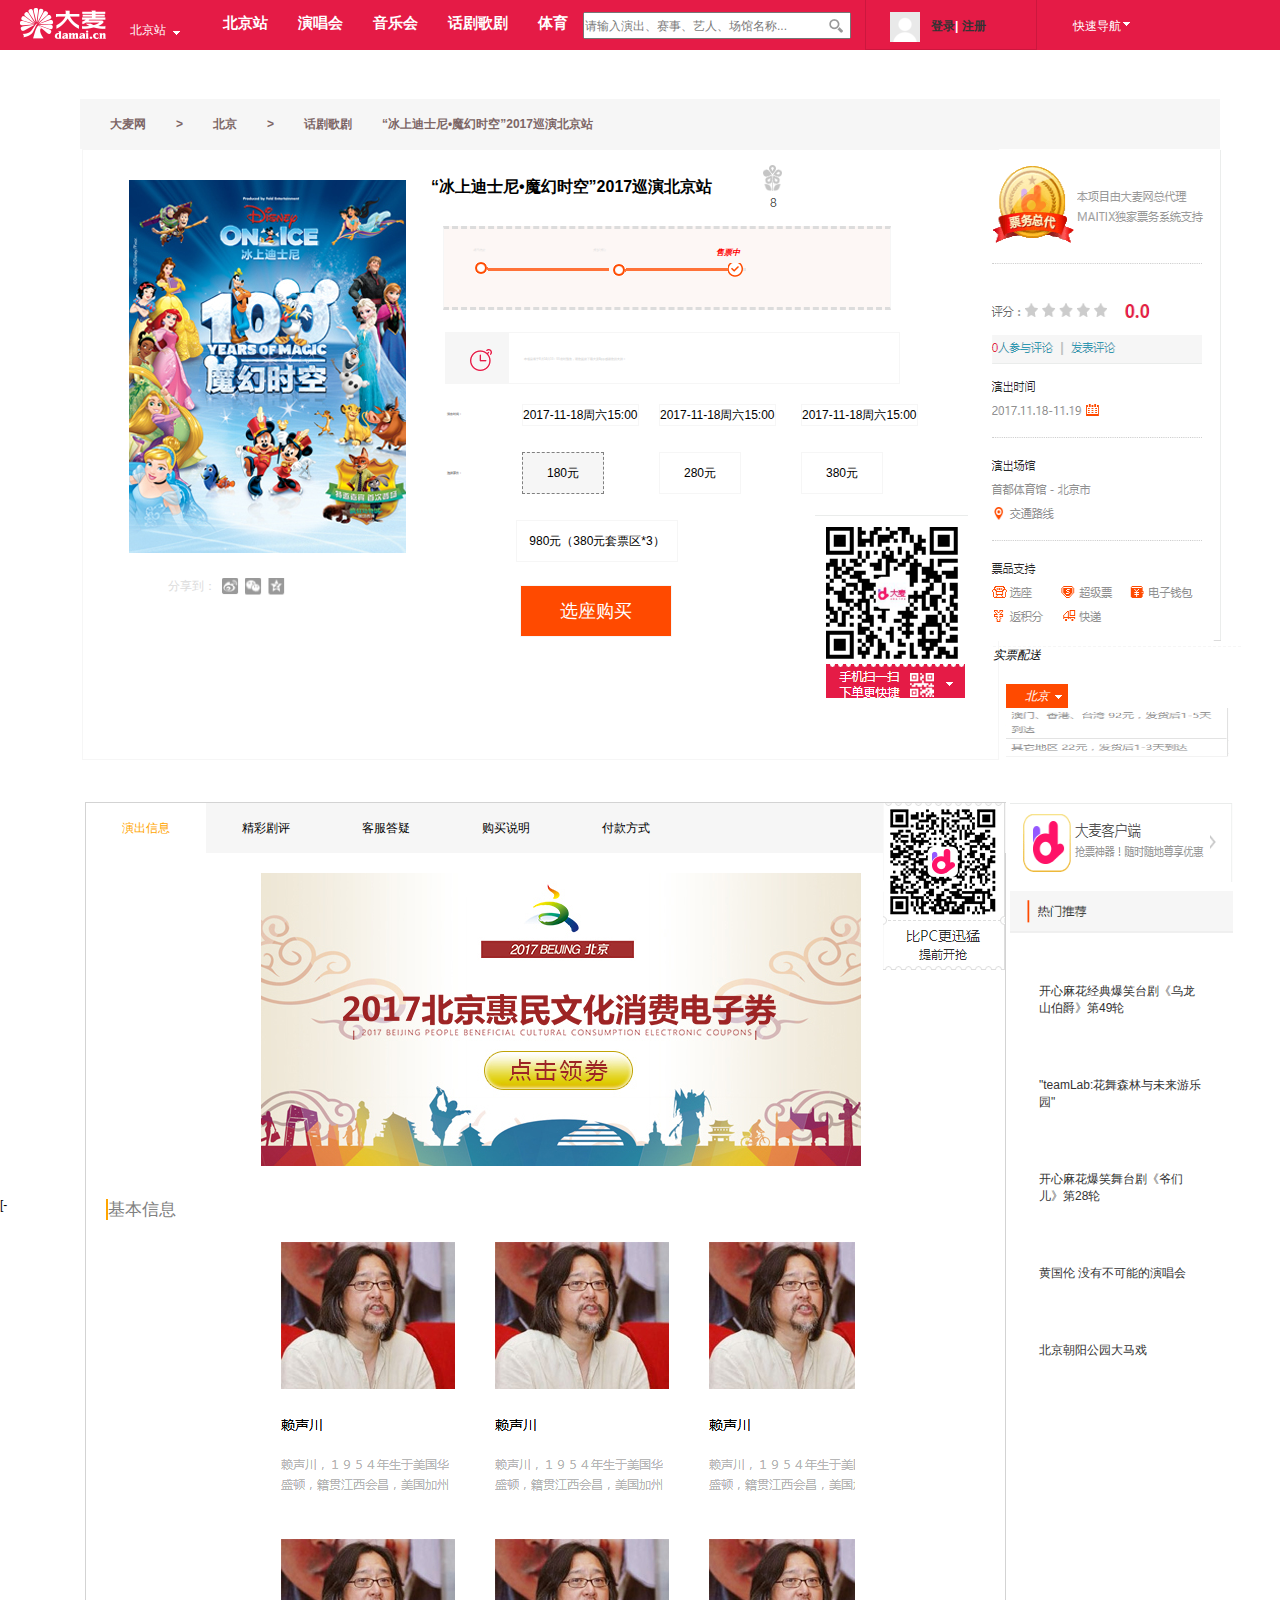
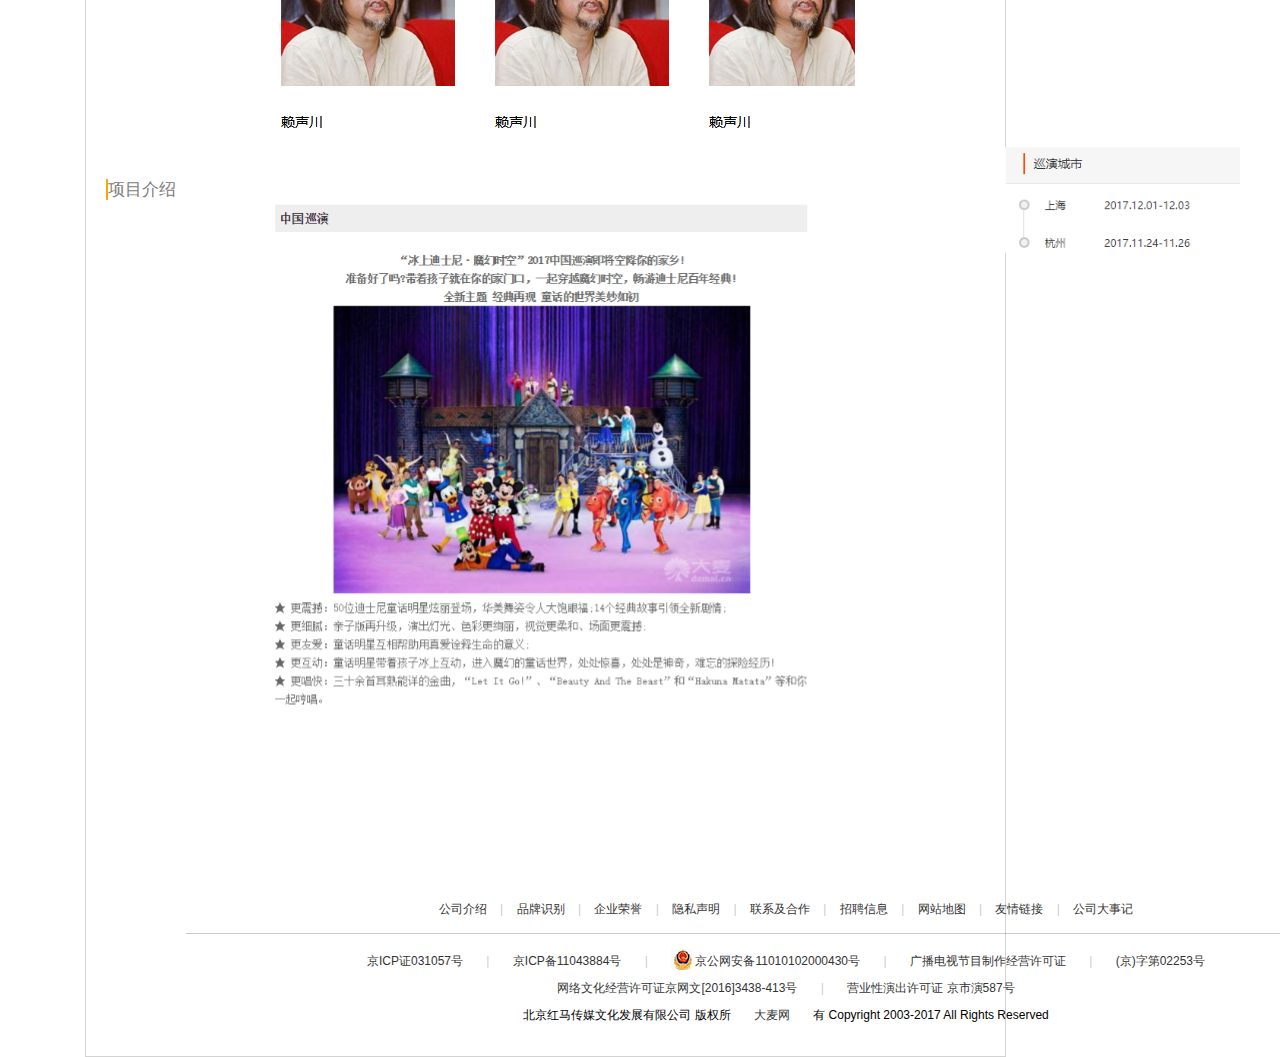
<file: html/detail.html>
<!doctype html>
<html lang="en">
<head>
    <meta charset="UTF-8">
    <title>Document</title>
    <link rel="stylesheet" href="../css/reset.min.css"/>
    <link rel="stylesheet" href="../css/detail.css"/>
    <script src="../js/jquery.js"></script>
    <style>
        *{
            list-style: none
        }
    </style>
</head>
<body>
    <div class="nav">
        <h1>
            <a href="" title="大麦网"><img src="../img/m-logo.png"/></a>
        </h1>
       <!-- <a class="tt" href="javascript:;"><span class="txt">北京站</span><span class="arrow arrow-down"></span></a>-->
        <div class="ct">
        <div class="beijin">
            <a href="javascript:;" id="beijin">北京站</a>
            <p  class="hh"><img src="../img/302.png" alt=""/></p>
            <span class="arrow arrow-down"></span>

        </div>
        <ul class="nav_1">
            <li><a href="">北京站</a></li>
            <li><a href="">演唱会</a></li>
            <li><a href="">音乐会</a></li>
            <li><a href="">话剧歌剧</a></li>
            <li><a href="">体育</a></li>
            <input type="text" placeholder="请输入演出、赛事、艺人、场馆名称..."/>
            <a class="btn" href="javascript:;" id="btnSearch"></a>
            <div class="itm">
                <a href=""><img src="../img/user.png" alt=""/><b><a href="../html/register.html">登录</a>| <a href="../html/login.html">注册</a></b></a>
            </div>
            <div class="em" id="emAll">
                <a href="" id="#em">快速导航</a>
                <p  id="oo"><img src="../img/301.png" alt=""/></p>
                <span class="arrow arrow-down"></span>
            </div>
        </ul>
    </div>
    <!--conter-->
    <div class="m-box">
        <div class="m-box-top">
            <ul>
                <li><a href="">大麦网</a></li>
                <li>></li>
                <li><a href="">北京</a></li>
                <li>></li>
                <li><a href="">话剧歌剧</a></li>
                <li>“冰上迪士尼•魔幻时空”2017巡演北京站</li>
            </ul>
        </div>
    </div>
        <div class="pic">
            <div class="pic-left">
                <ul>
                    <li>分享到：</li>
                    <li><a href=""><img src="../img/QQ截图20170919113445.png" alt=""/></a></li>
                    <li><a href=""><img src="../img/QQ截图20170919113549.png" alt=""/></a></li>
                    <li><a href=""><img src="../img/QQ截图20170919113600.png" alt=""/></a></li>
                </ul>
            </div>
        </div>
            <div class="pic-conter">
                <b>“冰上迪士尼•魔幻时空”2017巡演北京站</b>
                 <i><a href=""></a></i>
                 <s>
                     <i>
                         <li class="one">项目待定</li>
                         <li><img src="../img/QQ截图20170919193203.png" alt=""/></li>
                         <li class="two">预售/预订</li>
                         <li class="three"><img src="../img/QQ截图20170919193203.png" alt=""/></li>
                         <li class="four">售票中</li>
                         <li class="five"><img src="../img/QQ截图20170919195152.png" alt=""/></li>
                        <!-- <li class="seven">演出开始</li>
                         <li class="six"><img src="../img/QQ截图20170919200202.png" alt=""/></li>
-->
                     </i>
                 </s>
                <div class="time">
                    <ul>
                        <li></li>
                        <li>本项目将于8月14日10：00准时预售，请您提前下载大麦App,感谢您的支持！</li>
                    </ul>
                </div>
                <div class="time_c">
                    <ul>
                        <b>演出时间：</b>
                        <li class="one"><a href="">2017-11-18周六15:00</a></li>
                        <li class="two"><a href="">2017-11-18周六15:00</a></li>
                        <li class="three"><a href="">2017-11-18周六15:00</a></li>
                    </ul>
                </div>
                <div class="price">
                    <ul>
                        <b>选择票价：</b>
                        <li class="g"><a href="">180元</a>
                        <li class="h"><a href="">280元</a></li>
                        <li class="j"><a href="">380元</a></li>
                        <li class="k"><a href="">
                            980元（380元套票区*3）</a>
                        </li>
                    </ul>
                </div>
                <div class="buy"><a href="">选座购买</a></div>
                <div class="ewm" id="ewm">
                    <a href=""></a>
                    <p><img src="../img/ewm1.png" alt=""/></p>
                </div>
            </div>[-
    <!--选项卡-->
    <div class="box demo2">

        <ul class="tab_menu">

            <li class="current">演出信息</li>

            <li>精彩剧评</li>

            <li>客服答疑</li>

            <li>购买说明</li>

            <li>付款方式</li>

        </ul>
        <div class="tab_box">

            <div>

                <ul>
                    <li class="ff"><a href=""></a></li>
                    <li class="one"><s></s>基本信息 </li>
                    <li class="two"></li>
                    <li class="abc"><s></s>项目介绍 </li>
                    <li class="bac"></li>
                </ul>

            </div>
            <div class="hide">
                <ul>
                    <li class="pp"><s></s>精彩评剧</li>
                    <li class="ss"></li>
                </ul>


            </div>
            <div class="hide">
                    <ul>
                         <li class="dd"></li>
                    </ul>

            </div>
            <div class="hide">

                <ul>
                    <li class="gg"></li>
                </ul>

            </div>


            <div class="hide">

                <ul>
                    <li class="kk"></li>
                </ul>

            </div>

    </div>
        <div class="right">
            <img src="../img/lef.png" alt=""/>
            <i class="one">实票配送</i><br>
            <i class="two">
                <a href="">北京</a>
                <span class="arrow arrow-down"></span>
                <p>
                    <img src="../img/aomen.png" alt=""/> 
                </p>
            </i><br>
            <i class="three">
                同城满100.00元免运费,不满收10.00元，发货后1-3天到达
            </i>
        </div>
        <div class="search">
            <ul>
                <li><a href=""><img src="../img/dm.png" alt=""/></a></li>
                <p><img src="../img/ewm3.png" alt=""/></p>
            </ul>
        </div> 
        <div class="hot">
            <ul>
                <li><img src="../img/rm.png" alt=""/></li>
            </ul>
        </div>
        <div class="hot1">
            <ul>
                <li><a href="">开心麻花经典爆笑台剧《乌龙山伯爵》第49轮</a></li>
                <li><a href="">"teamLab:花舞森林与未来游乐园"</a></li>
                <li><a href="">开心麻花爆笑舞台剧《爷们儿》第28轮</a></li>
                <li><a href="">黄国伦 没有不可能的演唱会</a></li>
                <li><a href="">北京朝阳公园大马戏</a></li>
            </ul>
        </div>
        <div class="shanghai">
            <p><img src="../img/shanghai.png" alt=""/></p>
        </div>
    <script type="text/javascript" src="../js/jquery.js"></script>

    <script src="../js/jquery.tabs.js"></script>

    <script src="../js/jquery.lazyload.js"></script>
        <script src="../js/detail.js"></script>

    <script type="text/javascript">

        $(function(){



            $("img[original]").lazyload({ placeholder:"images/color3.gif" });



            $('.demo1').Tabs();

            $('.demo2').Tabs({

                event:'click'

            });

            $('.demo3').Tabs({

                timeout:300

            });

            $('.demo4').Tabs({

                auto:3000

            });

            $('.demo5').Tabs({

                event:'click',

                callback:lazyloadForPart

            });

            //部分区域图片延迟加载

            function lazyloadForPart(container) {

                container.find('img').each(function () {

                    var original = $(this).attr("original");

                    if (original) {

                        $(this).attr('src', original).removeAttr('original');

                    }

                });

            }

        });

    </script>
        <div class="di">
            <div class="links"><a href="javascript:;">公司介绍</a>
                <span>|</span>
                <a href="javascript:;">品牌识别</a>
                <span>|</span>
                <a href="javascript:;">企业荣誉</a>
                <span>|</span>
                <a href="javascript:;">隐私声明</a>
                <span>|</span>
                <a href="javascript:;">联系及合作</a>
                <span>|</span>
                <a href="javascript:;">招聘信息</a>
                <span>|</span>
                <a href="javascript:;">网站地图</a>
                <span>|</span>
                <a href="javascript:;">友情链接</a>
                <span>|</span>
                <a href="javascript:;">公司大事记</a>
            </div>
            <div class="w" style="height: 1px; background: rgba(0,0,0,0.2)"></div>

            <div class="buttom">
                <a href="javascript:;">京ICP证031057号</a>
                <span>|</span>
                <a href="javascript:;">京ICP备11043884号</a>
                <span>|</span>
                <img src="../img/wu.png" alt="" style="position: relative;top: 5px;"/>
                <a href="javascript:;">京公网安备11010102000430号</a>
                <span>|</span>
                <a href="javascript:;">广播电视节目制作经营许可证</a>
                <span>|</span>
                <a href="javascript:;">(京)字第02253号</a>
            </div>

            <div class="buttom">
                <a href="javascript:;">网络文化经营许可证京网文[2016]3438-413号</a>
                <span>|</span>
                <a href="javascript:;">营业性演出许可证 京市演587号</a>
            </div>
            <div class="buttom">
                北京红马传媒文化发展有限公司 版权所
                <span><a href="javascript:;">大麦网</a></span>
                有  Copyright 2003-2017 All Rights Reserved
            </div>
        </div>
</body>
</html>
</file>
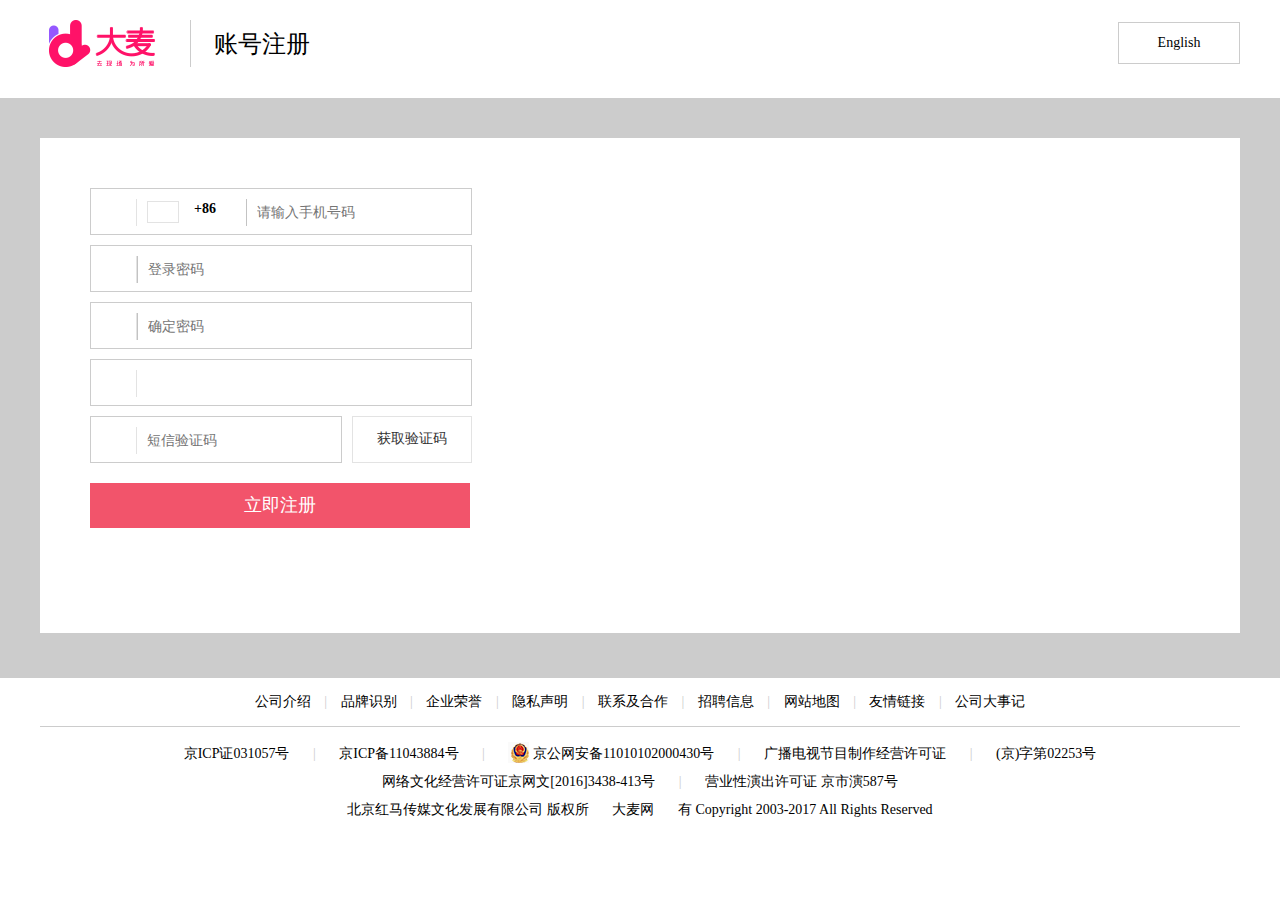
<file: html/login.html>
<!DOCTYPE html>
<html>
<head lang="en">
    <meta charset="UTF-8">
    <title></title>
    <link rel="stylesheet" href="../css/login.css"/>
    <script src="../js/jquery-1.12.2.js"></script>
    <script src="../js/login.js"></script>
    <style type="text/css">
        *{
            margin: 0;
            padding: 0;
            list-style: none;
            font-size: 14px;
        }
        em,s,em,i,a{
            font-style: normal;
            color: #000;
            text-decoration: none;
        }
        .w{
            width: 1200px;
            height: 0;
            margin: 0 auto;
        }
    </style>
</head>
<body>
<div class="roof">
    <div class="roof_x w">
        <div class="roof_l">
            <img src="../img/logo1.png" alt=""/>
            <span></span>
            <a href="javascript:;">账号注册</a>
        </div>
        <div class="roof_r">
            <a href="javascript:;">English</a>
        </div>
    </div>
</div>
<div class="con">
    <div class="con_x w">
     <div class="div">
             <div class="div1">
                 <span class="reg_email"></span>
                 <h3>
                     <i class="m_china"></i>
                     <b class="fl" style="display:none;">中国</b>
                     <b class="fr" style="display: block;">+86</b>
                 </h3>
                 <input type="text" placeholder="请输入手机号码" id="input1" onblur="input1()"/>
                 <s id="s1">请输入您的常用手机号，将用来登录、找回密码安全中心绑定等</s>
             </div>
             <div class="div2"><span class="reg_password"></span> <input type="password" placeholder="登录密码"  id="input2" onblur="input2()"/>
                 <s id="s2">密码为6-16个字符、可由英文数字及字符组成，区分大小写</s></div>
             <div class="div3"><span class="reg_password"></span> <input type="password" placeholder="确定密码"  id="input3" onblur="input3()"/>
                 <s id="s3">请再次输入登录密码</s></div>
             <div class="div4"><span class="reg_check"></span>
                 <s></s></div>
             <div class="div5"><span class="reg_mess"></span>
                 <input type="text" placeholder="短信验证码" id="input5" onblur="input5()"/>
                 <s id="s5">请输入短信验证信息</s></div>
                 <a class="login_btn3" href="javascript:void(0)">获取验证码</a>






         <input class="login_btn mt5 mb5" value="立即注册" onclick="CheckSubmit()" type="button">
     </div>





    </div>




</div>
<div class="di">
    <div class="links"><a href="javascript:;">公司介绍</a>
        <span>|</span>
        <a href="javascript:;">品牌识别</a>
        <span>|</span>
        <a href="javascript:;">企业荣誉</a>
        <span>|</span>
        <a href="javascript:;">隐私声明</a>
        <span>|</span>
        <a href="javascript:;">联系及合作</a>
        <span>|</span>
        <a href="javascript:;">招聘信息</a>
        <span>|</span>
        <a href="javascript:;">网站地图</a>
        <span>|</span>
        <a href="javascript:;">友情链接</a>
        <span>|</span>
        <a href="javascript:;">公司大事记</a>
    </div>
    <div class="w" style="height: 1px; background: rgba(0,0,0,0.2)"></div>

    <div class="buttom">
        <a href="javascript:;">京ICP证031057号</a>
        <span>|</span>
        <a href="javascript:;">京ICP备11043884号</a>
        <span>|</span>
        <img src="../img/wu.png" alt="" style="position: relative;top: 5px;"/>
        <a href="javascript:;">京公网安备11010102000430号</a>
        <span>|</span>
        <a href="javascript:;">广播电视节目制作经营许可证</a>
        <span>|</span>
        <a href="javascript:;">(京)字第02253号</a>
    </div>

    <div class="buttom">
        <a href="javascript:;">网络文化经营许可证京网文[2016]3438-413号</a>
        <span>|</span>
        <a href="javascript:;">营业性演出许可证 京市演587号</a>
    </div>
    <div class="buttom">
        北京红马传媒文化发展有限公司 版权所
        <span><a href="javascript:;">大麦网</a></span>
        有  Copyright 2003-2017 All Rights Reserved
    </div>
</div>

</body>
</html>
</file>
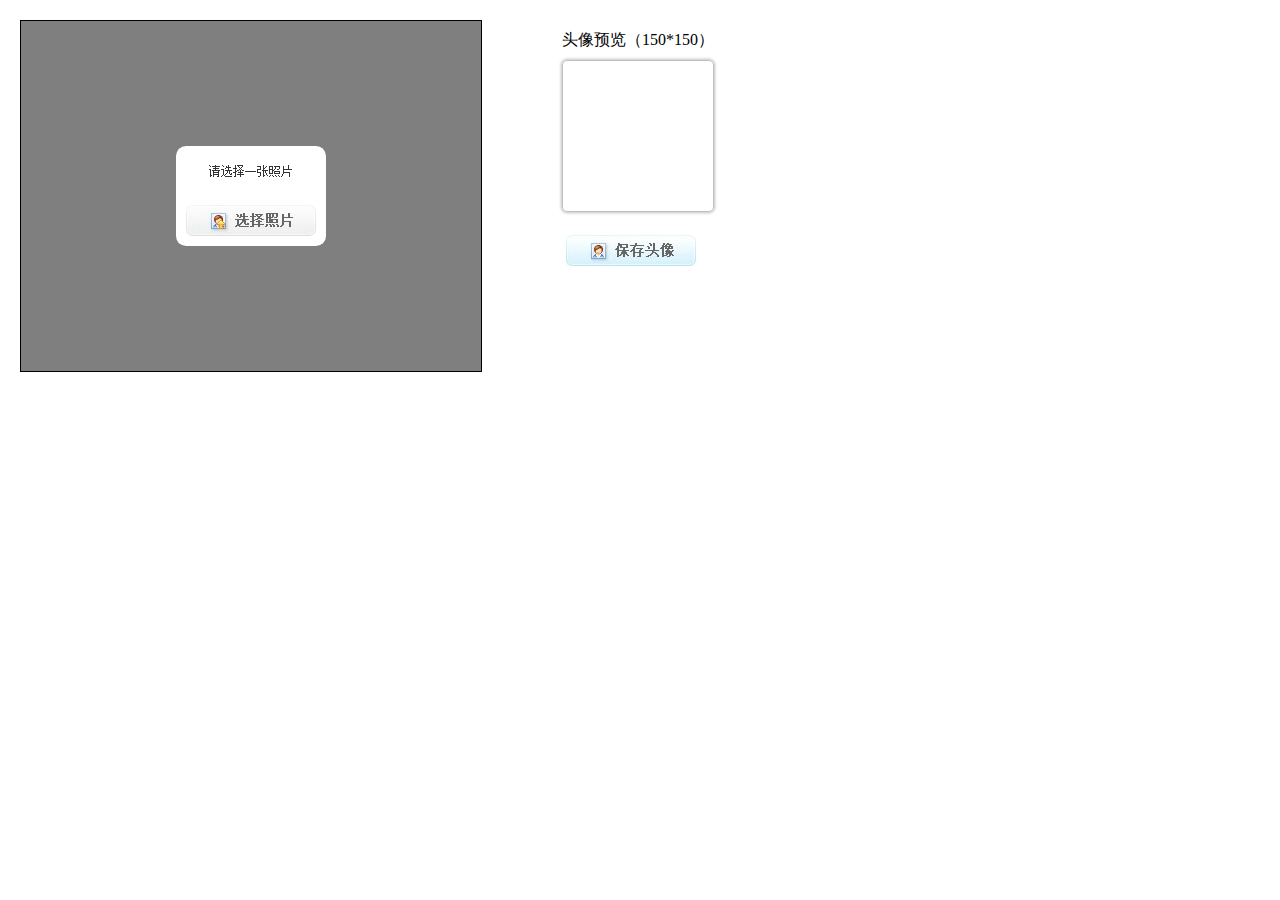
<file: html/mian2.html>
<!DOCTYPE html>
<html>
<head lang="en">
    <meta charset="UTF-8">
    <title></title>
    <style>
        *{
            padding: 0px;
            margin: 0px;
        }
        .boxAll{
            width: 790px;
        }

        .box{
            width: 460px;
            height: 350px;
            border: 1px solid black;
            background: rgba(0,0,0,0.5);
            margin:20px;
            position: relative;
            float: left;
        }
        .boxCon{
            width: 150px;
            height: 100px;
            position: absolute;
            left: 155px;
            top: 125px;
            background: #fff;
            border-radius: 10px;
            overflow: hidden;
        }
        .boxCon .file{
            width: 150px;
            height: 100px;
            position: absolute;
            left: 0px;
            top: 0px;
            opacity: 0;

        }
        .boxCon img{
            margin-left: 2px;
            margin-top: 2px;
        }
        .boxRight{
            width: 157px;
            height: 358px;
            margin-left: 60px;
            float: left;
        }
        .boxRight .one{
            width: 170px;
            height: 40px;
            line-height: 40px;
            margin-top: 20px;

        }
        .boxRight .two{
            width: 150px;
            height: 150px;
            border: 1px solid #c0c0c0;
            border-radius: 5px;
            box-shadow: 0px 0px 3px 1px #c0c0c0;
        }
        .boxRight .three{
            width: 140px;
            height: 40px;
            margin-top: 20px;
        }

    </style>
</head>
<body>
<div class="boxAll">
    <div class="box" id="box">
        <div class="boxCon" id="boxCon">
            <input type="file" class="file" id="file"/>
            <img src="../img/QQ截图20170924175647.png" alt=""/>
        </div>
    </div>
    <div class="boxRight">
        <div class="one">头像预览（150*150）</div>
        <div class="two" id="two"></div>
        <div class="three" id="three"><img src="../img/QQ截图20170924183857.png" alt=""/></div>



    </div>
</div>
<script src="../js/jquery-1.12.2.js"></script>
<script src="../js/html2canvas.min.js"></script>
<script>
var file=document.getElementById('file');
var boxCon=document.getElementById('boxCon');
var box=document.getElementById('box');
var two=document.getElementById('two');
console.log(file);
console.log(box);
var rd = new FileReader();
file.onchange = function () {
    var files = file.files[0];
    rd.readAsDataURL(files);     //这只是告诉浏览器，要去读文件,此处是将文件读取成base64的编码格式字符串
    rd.onload = function(){
//            console.log(this);
        var imgObj = new Image();
        imgObj.src = this.result;
        imgObj.width = 460;
        imgObj.height = 350;
        box.style.backgroundColor='';
        boxCon.style.display='none';

        box.appendChild(imgObj);
        var previewPic = imgObj.cloneNode(true);
        previewPic.style.width='150px';
        previewPic.style.height='150px';

        $(".boxRight").find(".two").append(previewPic);
    }

}
$(function () {
    $("#three").click(function(){
        html2canvas($('#two'),{
            onrendered: function (canvas) {
                var url = canvas.toDataURL();
                //以下代码为下载此图片功能
                var triggerDownload = $("<a>").attr("href", url).attr("download", "myPic.jpg").appendTo("body");
                triggerDownload[0].click();
                triggerDownload.remove();
            }
        })
    });
});

</script>

</body>
</html>
</file>
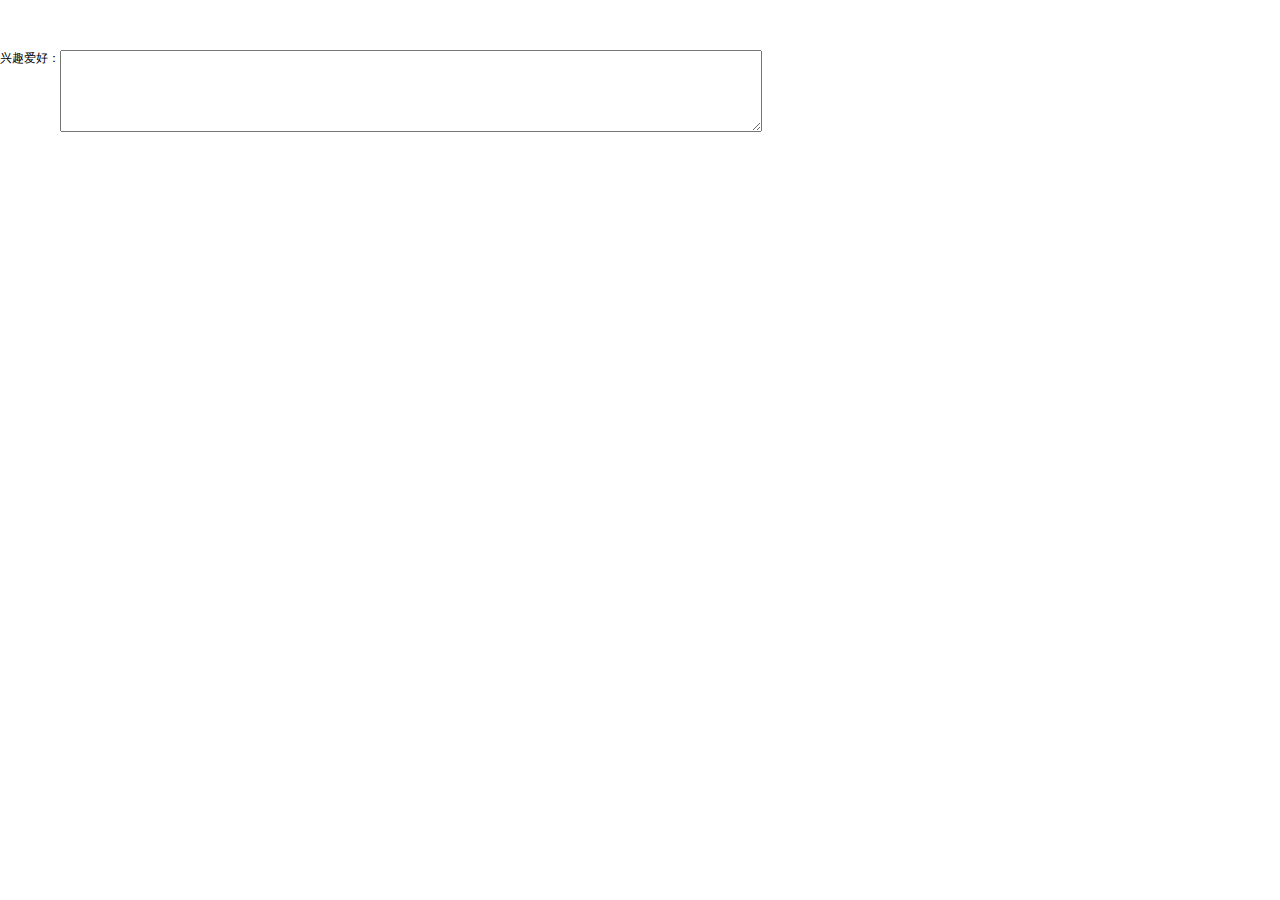
<file: html/mian3.html>
<!DOCTYPE html>
<html>
<head lang="en">
    <meta charset="UTF-8">
    <title></title>
    <style>
        *{
            padding: 0px;
            margin: 0px;
        }
        .box{
            width: 100%;
            margin-top:50px;
            font-size: 12px;
            vertical-align: top;

        }
        .box p{
            float: left;
        }
        .box textarea{
            width: 700px;
            height: 80px;
            float: left;
        }
    </style>
</head>
<body>
<div class="box">
    <p>兴趣爱好：</p><textarea name="" id="" cols="30" rows="10"></textarea>
</div>

</body>
</html>
</file>
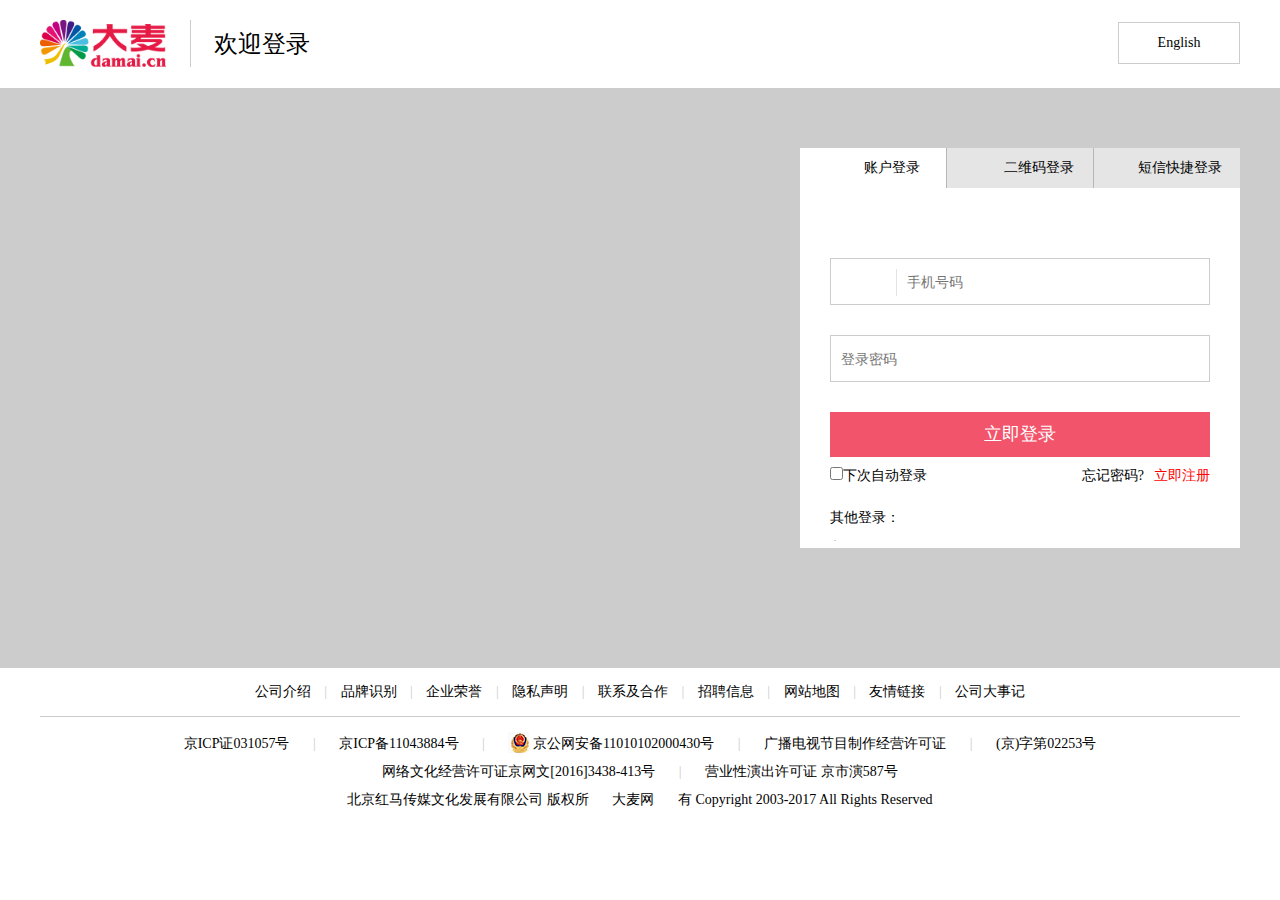
<file: html/register.html>
<!DOCTYPE html>
<html>
<head lang="en">
    <meta charset="UTF-8">
    <title></title>
    <link rel="stylesheet" href="../css/register.css"/>
    <script src="../js/jquery-1.12.2.js"></script>

    <style type="text/css">
        *{
            margin: 0;
            padding: 0;
            list-style: none;
            font-size: 14px;
        }
        em,s,em,i,a{
            font-style: normal;
            color: #000;
            text-decoration: none;
        }
        .w{
            width: 1200px;
            height: 0;
            margin: 0 auto;
        }
    </style>
</head>
<body>
<div class="roof">
    <div class="roof_x w">
        <div class="roof_l">
            <img src="../img/logo.png" alt=""/>
            <span></span>
            <a href="javascript:;">欢迎登录</a>
        </div>
        <div class="roof_r">
            <a href="javascript:;">English</a>
        </div>
    </div>
</div>
<div class="con">
    <div class="con_x w">
      <div class="account_con">
          <div class="con_xuan">
              <a href="javascript:;" class="xuan_ding"><span></span>账户登录</a>
              <a href="javascript:;"><span></span>二维码登录</a>
              <a href="javascript:;"><span></span>短信快捷登录</a>
          </div>
          <div class="selected">
              <div class="overaaa">
                  <div class="selected_1 code kai">
                      <div id="youxiangfu"><span></span><input type="text" placeholder="手机号码" id="youxiang"/></div>
                      <div id="denglufu"><input type="password" placeholder="登录密码" id="denglu"/></div>
                      <a href="#" class="a" id="ljdl">立即登录</a>
                      <p class="p1"><label class="checkbox"><input type="checkbox"><span>下次自动登录</span>
                      </label><span class="p_r"><a href="javascript:;">忘记密码?</a><a href="../html/login.html">立即注册</a></span></p>
                      <p class="p2">
                          <span>其他登录：</span>
                          <a class="wx" href="http://connect.damai.cn/wechat/login.aspx?callbackUrl=http%3a%2f%2forder.damai.cn%2findex.aspx%3fspm%3da2o6e.home_bj.0.0.781015dc0PO8GJ" onclick="cnzz(this);" title="微信"></a>

                          <a href="http://connect.damai.cn/qzone/login.aspx?callbackUrl=http%3a%2f%2forder.damai.cn%2findex.aspx%3fspm%3da2o6e.home_bj.0.0.781015dc0PO8GJ" class="qq" onclick="cnzz(this);" title="QQ"></a>

                          <a href="http://connect.damai.cn/Sina/Login.aspx?callbackUrl=http%3a%2f%2forder.damai.cn%2findex.aspx%3fspm%3da2o6e.home_bj.0.0.781015dc0PO8GJ" class="sina" onclick="cnzz(this);" title="新浪微博"></a>
                          <a href="http://connect.damai.cn/alipay/Login.aspx?callbackUrl=http%3a%2f%2forder.damai.cn%2findex.aspx%3fspm%3da2o6e.home_bj.0.0.781015dc0PO8GJ" class="zhifubao" onclick="cnzz(this);" title="支付宝"></a>
                      </p>
                  </div>
                  <div class="selected_2 code">
                      <span>扫码登录</span>
                      <div class="tips">
                          用
                          <a href="javascript:;">大麦手机客户端</a>扫码快速登录
                      </div>
                      <div class="erweima">
                          <img id="QRCodeImg" src="../img/llo.jpg" alt="" width="165" height="165">
                      </div>
                      <p><a href="javascript:void(0)" onclick="RefreshQRCode()">刷新一下</a></p>
                  </div>
                  <div class="selected_3 code">
                      <p>验证即登录，未注册将自动创建大麦网账号</p>
                      <div class="div1"><span class="account_email"></span>
                          <h3>
                              <i class="m_china"></i>
                              <b class="fl" style="display:none;">中国</b>
                              <b class="fr" style="display: block;">+86</b>
                          </h3>
                          <input type="text" placeholder="请输入手机号"/>
                      </div>
                      <div class="div2">
                          <div>
                              <span class="account_password"></span><input type="text" placeholder="动态密码"/>
                          </div>
                          <div>
                              <span id="get_mcode">发送动态密码</span>
                          </div>
                      </div>
                      <a href="../html/index.html" class="a">立即登录</a>
                  </div>
              </div>
          </div>


      </div>
    </div>
</div>
<div class="di">
    <div class="links"><a href="javascript:;">公司介绍</a>
        <span>|</span>
        <a href="javascript:;">品牌识别</a>
        <span>|</span>
        <a href="javascript:;">企业荣誉</a>
        <span>|</span>
        <a href="javascript:;">隐私声明</a>
        <span>|</span>
        <a href="javascript:;">联系及合作</a>
        <span>|</span>
        <a href="javascript:;">招聘信息</a>
        <span>|</span>
        <a href="javascript:;">网站地图</a>
        <span>|</span>
        <a href="javascript:;">友情链接</a>
        <span>|</span>
        <a href="javascript:;">公司大事记</a>
    </div>
    <div class="w" style="height: 1px; background: rgba(0,0,0,0.2)"></div>

    <div class="buttom">
        <a href="javascript:;">京ICP证031057号</a>
        <span>|</span>
        <a href="javascript:;">京ICP备11043884号</a>
        <span>|</span>
        <img src="../img/wu.png" alt="" style="position: relative;top: 5px;"/>
        <a href="javascript:;">京公网安备11010102000430号</a>
        <span>|</span>
        <a href="javascript:;">广播电视节目制作经营许可证</a>
        <span>|</span>
        <a href="javascript:;">(京)字第02253号</a>
    </div>

    <div class="buttom">
        <a href="javascript:;">网络文化经营许可证京网文[2016]3438-413号</a>
        <span>|</span>
        <a href="javascript:;">营业性演出许可证 京市演587号</a>
    </div>
    <div class="buttom">
        北京红马传媒文化发展有限公司 版权所
        <span><a href="javascript:;">大麦网</a></span>
        有  Copyright 2003-2017 All Rights Reserved
    </div>
</div>
<script src="../js/register.js"></script>

</body>
</html>
</file>
<file: css/detail.css>
/*nav*/
 .nav{
     z-index: 100;
     width: 100%;
     min-width: 1240px;
     height: 50px;
     background-color: #e51b46;
 }

.nav h1 img{
    margin:8px 0 0 20px;
}
.beijin{
    width: 69px;
    height: 50px;
    margin: -45px 0px 0px 122px ;
}
.beijin .hh{
    position: absolute;
    top: 51px;
    left: 120px;
    display: none;
    z-index: 999;
}
/*.beijin:hover{
    background-color: #CC173E;
}*/
.em #oo{
    position: absolute;
    top: 51px;
    right: 0px;
    z-index: 999;
   /* opacity: 0;*/
    display: none;
}
.beijin a{
    font-size: 12px;
    color: white;
    line-height: 62px;
    margin-left: 8px;
}
.beijin span{
    float: right;
    width: 8px;
    height: 4px;
    margin: 32px 10px 0 6px;
    background: url(../img/ultimate-sprites.png) no-repeat 0 0;
}
.nav_1{
    float: left;
    margin-left: 208px;
    margin-top: -35px;
    position: relative;
}
.nav_1 li{
    float: left;
}
.nav_1 li a {
    font-size: 15px;
    padding: 15px;
    color: white;
    font-weight: bold;
}
.nav_1 input{
    width: 264px;
    height: 23px;
    line-height: 50px;
    margin-top: -2px;
}
.nav_1 .btn {
    width: 16px;
    height: 14px;
    display: inline-block;
    position: absolute;
    top: 5px;
    left: 620px;
    background: url("../img/ultimate-sprites.png") no-repeat -63px 0px;
}
.itm{
    width: 170px;
    height: 50px;
    border: 1px solid #CC173E;
    position: absolute;
    left: 657px;
    top: -16px;
}
.itm img{
    margin-left: 24px;
    margin-top: 13px;
    position: relative;
}
.itm b{
    font-size: 12px;
    color: white;
    position: absolute;
    left: 65px;
    top: 19px;
}
.itm:hover{
    background-color: #CC173E;
}
.tt {
    position: relative;
    left: 0;
    top: 0;
    width: 148px;
    height: 50px;
    line-height: 50px;
    overflow: hidden;
    background: transparent;
    cursor: pointer;
}
.em{
    width: 150px;
    height: 50px;
    position: relative;
    float: right;
    margin-left: 186px;
    margin-top: -14px;

}
.em a{
    position: absolute;
    left: 36px;
    top: 18px;
    color: white;
}
 .em span{
    float: right;
    width: 8px;
    height: 4px;
    position: absolute;
     left: 86px;
     top: 22px;
    background: url(../img/ultimate-sprites.png) no-repeat 0 0;
}
 .em:hover{
     background-color: #CC173E;
 }
 .m-box{
     width: 992px;
     height: auto;
     border: 1px solid #F6F6F6;
     border:none;
     margin-top: 50px;
     margin-left: 80px;

 }
 .m-box .m-box-top{
     width: 1140px;
     height: 50px;
     background-color: #F6F6F6;
     line-height: 50px;
     color: #7D6666;
     font-weight: bold;
 }
 .m-box .m-box-top ul{
     float:left;
 }
 .m-box .m-box-top ul li{
     float: left;
     padding: 0px 0px 0px 30px;
 }
 .m-box ul li a{
     color: #7D6666;
 }
.m-box .m-box-top ul li a:hover{
    color: red;
}
.pic{
    width: 915px;
    height: 609px;
    border: 1px solid #F6F6F6;
    margin-left: 82px;
}
.pic-left{
    width: 277px;
    height: 373px;
    background: url("../img/127783_n (1).jpg");
    margin-left: 46px;
    margin-top: 30px;
    position: relative;
}
.pic-left img{
    width: 17px;
    height: 17px;
}
.pic ul{
    float: left;
    position: absolute;
    bottom: -48px;
    left: 36px;
}
.pic-left ul li {
    float: left;
    padding: 3px;
    color: gainsboro;
}
.pic-conter{
    width: 772px;
    height: 438px;
    position: relative;
}
.pic-conter b{
    position: absolute;
    top: -583px;
    left: 431px;
    font-size: 16px;
}
.pic-conter i a{
    display: block;
    width: 24px;
    height: 46px;
    background: url("../img/3.png");
    position: absolute;
    top: -597px;
    left: 761px;
}
.pic-conter s{
    display: block;
    width: 446px;
    height: 78px;
    border: 1px solid #F6F6F6;
    background-color:#FDF7F5;
    position: absolute;
    top: -534px;
    left: 443px;
    border-top: dashed gainsboro;
    border-bottom: dashed gainsboro;
}
.pic-conter s i{
    display: inline-block;
    width: 400px;
    height: 3px;
    background-color: gainsboro;
    margin-top: 39px;
    margin-left: 36px;
}

.pic-conter s i {
    width: 265px;
    height: 3px;
    background-color: #FF7238;
}
.pic-conter s i li img{
    margin-left: -9px;
    margin-top: -11px;
}
.pic-conter s i .one{
    color: gainsboro;
    font-size: 3px;
    position: absolute;
    top: 19px;
    left: 29px;
}
.pic-conter s i .two{
    color: gainsboro;
    font-size: 3px;
    position: absolute;
    top: 19px;
    left: 149px;
}


.pic-conter s i .three img{
    position: absolute;
    top: 42px;
    left: 174px;
}
.pic-conter s i .four{
    position: absolute;
    left: 272px;
    top: 18px;
    font-size: 8px;
    font-weight: bold;
    color: red;
}
.pic-conter s i .five img{
    position: absolute;
    top: 45px;
    left: 293px;
}
/*
.pic-conter s i.seven{
    font-size: 3px;
    float: left;
    position: absolute;
    left: 335px;
    top: 18px;
    color: gainsboro;
}
.pic-conter s .six img{
    position: absolute;
    left: 360px;
    top: 42px;
    }
}
*/
.time{
    width: 453px;
    height: 50px;
    border: 1px solid #F6F6F6;
    position: absolute;
    left: 445px;
    top: -428px;
}
.time ul {
    float: left;
    width: 62px;
    height: 50px;
    background-color: #F6F6F6;
    border-right: 1px dashed #F6F6F6;
}
.time ul li:first-child{
    width: 35px;
    height: 34px;
    background: url("../img/38.png");
    margin-top: 8px;
    margin-left: 17px;

}
.time ul li:last-child{
    width: 400px;
    height: 50px;
    float: left;
    font-size: 3px;
    line-height: 50px;
    margin-top: -41px;
    margin-left: 78px;
    color: gainsboro;
    font-weight: bold;
}
.time_c{
    width: 480px;
    height: 50px;
    line-height: 50px;
    position: absolute;
    left: 447px;
    top: -356px;
    clear: both;

}
.time_c ul {
    float: left;

}
.time_c ul b{
    position: absolute;
    left: 0;
    top: -15px;
    font-size: 3px;
    color: gray;


}
.time_c ul li{
    float: right;
    border: 1px solid #F6F6F6;
    height: 20px;
    line-height: 20px;
    margin-left: 20px;


}

.time_c ul .one{

    position: absolute;
    left: 55px;

}
.time_c ul .two{

    position: absolute;
    left: 192px;
}
.time_c ul .three{

    position: absolute;
    left: 334px;
}
.time_c ul li a{
    color: black;
}
.time_c ul li a:hover {
    color: orange;
}
.price{
    width: 480px;
    height: 50px;
    line-height: 50px;
    position: absolute;
    left: 447px;
    top: -308px;
    clear: both;

}
.price ul{
    float: left;
}
.price ul b{
    position: absolute;
    left: 0;
    top: -4px;
    font-size: 3px;
    color: gray;


}
.price ul li {
    float: left;
    border: 1px solid #F6F6F6;
    height: 20px;
    line-height: 20px;
    margin-left: 20px;
}
.price ul .g{
    width: 80px;
    height: 40px;
    text-align: center;
    line-height: 40px;
    border: 1px dashed gray;
    background-color: #F6F6F6;
    position: absolute;
    left: 55px;

}
.price ul .h{
    width: 80px;
    height: 40px;
    text-align: center;
    line-height: 40px;
    position: absolute;
    left: 192px;
}
.price ul .j{
    width: 80px;
    height: 40px;
    text-align: center;
    line-height: 40px;
    position: absolute;
    left: 334px;
}
.price ul .k {
    width: 160px;
    height: 40px;
    text-align: center;
    line-height: 40px;
    position: absolute;
    left: 49px;
    top: 68px;
    border: 1px solid #F6F6F6;
    
}
.price ul li a{
    color: black;
}
.price ul li a:hover {
    color: orange;
}
.buy{
    width: 150px;
    height: 50px;
    background-color:#FF4A00;
    border: 1px solid #F6F6F6;
    text-align: center;
    position: absolute;
    left: 520px;
    top: -175px;
}
.buy a{
    color: white;
    line-height: 50px;
    font-size: 18px;
}
.ewm p{
    position: absolute;
    top: -245px;
    right: -196px;
}
.ewm a{
    width: 150px;
    height: 45px;
    background: url("../img/22.png");
    float: right;
    position: absolute;
    right: -193px;
    margin-top: -107px;

}
/*ѡ�*/
a,img{
    border:0;
}

a{
    color:#333;
    text-decoration:none;
}

a:hover{
    color:orange;
    text-decoration:none;
}
#title{
    width:300px;
    margin:3% auto 0;
}

#title h2{
    font-size:18px;
}

#wrapper{
    width:980px;
    margin:0 auto;
    background:#f8f8f8;
    border:1px solid #a3a3a3;
    padding:20px 20px 50px;
    border-radius:5px;
    -moz-border-radius:5px;
}

h3{
    color:#333;
    font-size:14px;
    text-align:center;
    margin:20px 0;
}

.box{
    width:919px;
    margin:10px auto 0;
    background:#fff;
    border:1px solid #d3d3d3;
    position: absolute;
    left: 85px;
    top: 792px;

}

.tab_menu{
    overflow:hidden;
    width: 920px;
    background: #F6F6F6;
}

.tab_menu li{
    padding: 10px;
    width:100px;
    float:left;
    height:30px;
    line-height:30px;
    color:black;
    background:#F6F6F6;
    text-align:center;
    cursor:pointer;
}

.tab_menu li.current{
    color:orange;
    background:#fff;}


.tab_menu li a{
    color:#fff;
    text-decoration:none;
}

.tab_menu li.current a{
    color:#333;
}

.tab_box{
    padding:20px;
    height: auto;
}

.tab_box li{
    height:24px;
    line-height:24px;
    overflow:hidden;
}

.tab_box li span{
    margin:0 5px 0 0;
    font-family:"����";
    font-size:12px;
    font-weight:400;
    color:#ddd;
}

.tab_box .hide {
    display: none;
}
.tab_box ul .ff {
    width: 600px;
    height: 293px;
    background: url("../img/huiminka.png");
    margin-left: 155px;
}
.tab_box ul .one  s{

    width: 300px;
    height: 1px;
    border: 1px solid orange;
    background-color: orange;
}
.tab_box ul .one{
    margin-top: 32px;
    font-size: 17px;
    color: gray;
}.tab_box ul .one  s{

     width: 300px;
     height: 1px;
     border: 1px solid orange;
     background-color: orange;
 }
.tab_box ul .one{
    margin-top: 32px;
    font-size: 17px;
    color: gray;
}
.tab_box ul .two{
    width: 594px;
    height: 524px;
    background: url("../img/123.png");
    margin-left: 155px;
}
.tab_box ul .abc  s{

     width: 300px;
     height: 1px;
     border: 1px solid orange;
     background-color: orange;
 }
.tab_box ul .abc{
    margin-top: 32px;
    font-size: 17px;
    color: gray;
} 
.tab_box ul .bac{
    width: 581px;
    height: 522px;
    background: url("../img/47.png");
    margin-left: 155px;
}
.tab_box ul .pp s{
    width: 300px;
    height: 1px;
    border: 1px solid orange;
    background-color: orange;
}


.tab_box ul .ss {
    width: 892px;
    height: 101px;
    background: url("../img/19.png");
}
.tab_box ul .pp{
    margin-top: 32px;
    font-size: 17px;
    color: gray;
}
.tab_box ul .dd{
    width: 892px;
    height: 435px;
    background: url("../img/28.png");

}
.tab_box ul .gg{
    width: 900px;
    height: 500px;
    background: url("../img/10.png");
}
.tab_box  ul .kk{
    width: 911px;
    height: 369px;
    background: url("../img/125.png");
}
.right img{
    width: 248px;
    height: 491px;
    position: absolute;
    top: -653px;
    right: -216px;
}
.right .one{
    width: 248px;
    height: 50px;
    border-top:1px dashed #F6F6F6;
    position: absolute;
    right: -236px;
    top: -157px;

}
.right p img{
    width: 223px;
    height: 49px;
}
.right .two{
    width: 235px;
    height: 50px;
    border-top:1px dashed black;
    position: absolute;
    right: -236px;
    top: -119px;
    border-top: none;
}
 .two  span{
    width: 8px;
    height: 4px;
     margin: 32px 10px 0 6px;
     background-color: red;
     position: absolute;
     left: 43px;
     top: -21px;
    background: url(../img/ultimate-sprites.png) no-repeat 0 0;
}
.right .two a{
    display: block;
    width: 60px;
    height: 23px;
    border: 1px solid #FF4A00;
    background-color: #FF4A00;
    color: white;
    text-align: center;
    line-height: 23px;
}
.right .three{
    width: 235px;
    height: 50px;
    border-top:1px dashed black;
    position: absolute;
    right: -236px;
    top: -86px;
    border-top: none;
    font-size: 8px;
    color: gainsboro;
    font-weight: bold;
}
.right .two p{
    width: 235px;
    height: 50px;
    position: absolute;
    left: -228px;
    top: 677px;
    z-index: 999;
}
.search{
    width: 235px;
    height: 79px;
}
.search ul li img{
    width: 223px;
    height: 79px;
}
.search ul li {
    position: absolute;
    right: -228px;
    top: 0;
}
.search ul p{
    position: absolute;
    right: 0;
    top: 0;
}
.hot ul li {
    position: absolute;
    right: -228px;
    top: 88px;
}
.hot ul li img{
    width: 223px;
    height: 48px;
}
.hot1{
    width: 223px;
    height: 500px;
}
.hot1{
    position: absolute;
    top: 150px;
    right: -227px;
}
.hot1 li{
    padding: 30px;
}
.hot1 ul li a:hover{
    color: red;
}
.shanghai p{
    position: absolute;
    right: -235px;
    bottom: 800px;
}
.shanghai p img{
    width: 235px;
}
.di{
    width: 1200px;
    margin-left: 100px;
    margin-top: 50px;
    height: 155px;
}
.di .links{
    text-align: center!important;
    margin: 15px 0;
}
.di .links span{
    display: inline-block;
    margin: 0 10px;
    color: #ccc;
}
.di .links a:hover{
    color: red;
    text-decoration: underline;
}
.di .buttom{
    text-align: center;
    margin-top: 10px;
}
.di .buttom span{
    display: inline-block;
    margin: 0 20px;
    color: #cccccc;
}
.di .buttom a:hover{
    color: red;
    text-decoration: underline;
}
.di .di_tu{
    text-align: center;
}
.di .di_tu img{
    margin: 10px 28px;
    cursor: pointer;
}
</file>
<file: css/login.css>
.roof{
    background: #fff;
    height: 88px;
    width: 100%;
}
.roof .roof_x{
    position: relative;
    top: 20px;
}
.roof .roof_l{
    width: 400px;
    height: 47px;
    float: left;
}
.roof .roof_l img{
    width: 126px;
    height: 47px;
}
.roof .roof_l span{
    width: 1px;
    height: 47px;
    display: inline-block;
    background: rgba(0,0,0,0.2);
    margin:0 20px;
}
.roof .roof_l a{
    display: inline-block;
    font-size: 24px;
    position: relative;
    top: -15px;
}
.roof .roof_r{
    float: right;
    margin-top: 2px;
}
.roof .roof_r a{
    width: 120px;
    height: 40px;
    display: inline-block;
    text-align: center;
    line-height: 40px;
    border: 1px solid rgba(0, 0, 0, 0.2);
}
.roof .roof_r a:hover{
    color: red;
    text-decoration: underline;
    border: 1px solid blue;
}
.con{
    height: 580px;
    background: rgba(0, 0, 0, 0.2);
}
.con .con_x{
    height: 495px;
    position: relative;
    top: 40px;
    background-color: white;
}
.con .con_x .div {
    width: 1000px;
    height: 350px;
    position: relative;
    top: 50px;
    left: 50px;
}
.con .con_x .div div{
    position: relative;
}
.con .con_x .div .div1{

}
.con .con_x .div div{
    width: 380px;
    height: 45px;
    border: 1px solid rgba(0, 0, 0, 0.2);
    margin-top: 10px;
}
.con .con_x .div .div1 .reg_email{
    display: block;
    width: 45px;
    height: 27px;
    border-right: 1px solid #e3e3e3;
    background: url(//sdui.damai.cn/damai_v2/login_register3.0/images/icon_bg.png) no-repeat 10px 0;
    float: left;
    *float: none;
    margin-top: 10px;
}
.con .con_x .div .div1 h3{

}
.con .con_x .div .div1 h3 .m_china {
    width: 30px;
    height: 20px;
    background: url(//sdui.damai.cn/damai_v2/login_register3.0/images/jack_pic.png) no-repeat 0 0;
    display: inline-block;
    vertical-align: middle;
    border: 1px solid #e3e3e3;
    float: left;
    margin: 12px 5px 0 10px;
}
.con .con_x .div .div1 h3 .fr{
    float: left;
    margin: 12px 30px 0 10px;
}
.con .con_x .div .div2 .reg_password,.con .con_x .div .div3 .reg_password{
    display: block;
    *display: inline-block;
    width: 45px;
    height: 27px;
    border-right: 1px solid #e3e3e3;
    background: url(//sdui.damai.cn/damai_v2/login_register3.0/images/icon_bg.png) no-repeat 10px -29px;
    float: left;
    margin-top: 10px;
    *float: none;

}
.con .con_x .div .div1 input,.con .con_x .div .div2 input,.con .con_x .div .div3 input{
    display: block;
    *display: inline-block;
    height: 27px;
    line-height: 27px;
    font-size: 14px;
    border: none;
    padding: 0 10px;
    margin-top: 10px;
    color: #c3c3c3;
    outline: none;
    float: left;
    *float: none;
    overflow: hidden;
    border-left: 1px solid;
}
.con .con_x .div .div4 .reg_check {
    display: block;
    *display: inline-block;
    width: 45px;
    height: 27px;
    border-right: 1px solid #e3e3e3;
    background: url(//sdui.damai.cn/damai_v2/login_register3.0/images/icon_bg.png) no-repeat 10px -59px;
    float: left;
    *float: none;
    margin-top: 10px;

}

.con .con_x .div .div5 .reg_mess{
    display: block;
    *display: inline-block;
    width: 45px;
    height: 27px;
    border-right: 1px solid #e3e3e3;
    background: url(//sdui.damai.cn/damai_v2/login_register3.0/images/icon_bg.png) no-repeat 10px -89px;
    float: left;
    *float: none;
    margin-top: 10px;
}
.con .con_x .div .div5{
    float: left;
    width: 250px;

}
.con .con_x .div .login_btn3{
    display: block;
    width: 118px;
    height: 45px;
    line-height: 43px;
    text-align: center;
    font-size: 14px;
    color: #333;
    font-family: Microsoft YaHei;
    border: 1px solid #e3e3e3;
    float: left;
    margin: 10px;

}
.con .con_x .div .login_btn3:hover{
    color: red;
}
.con .con_x .div .div5 input {
    display: block;
    *display: inline-block;
    height: 27px;
    line-height: 27px;
    font-size: 14px;
    border: none;
    *border: 0;
    padding: 0 10px;
    margin-top: 10px;
    color: #c3c3c3;
    outline: none;
    float: left;
    *float: none;
    overflow: hidden;

}

.con .con_x .div .login_btn{
    clear: both;
    display: block;
    width: 380px;
    height: 45px;
    line-height: 45px;
    text-align: center;
    font-size: 18px;
    color: #fff;
    font-family: Microsoft YaHei;
    background-color: #f2546b;
    border: none;
    cursor: pointer;
    position: relative;
    top: 10px;


}
.con .con_x .div s{
    width: 400px;
    height: 45px;
    float: right;
    background: rgba(0,0,0,0.1);
    position: absolute;
    right: -500px;
    font-size: 12px;
    line-height: 45px;
    display: none;
}
.con .con_x .div .div5 s{
    position: absolute;
    right: -630px;
}


.di{
    height: 155px;
}
.di .links{
    text-align: center!important;
    margin: 15px 0;
}
.di .links span{
    display: inline-block;
    margin: 0 10px;
    color: #ccc;
}
.di .links a:hover{
    color: red;
    text-decoration: underline;
}
.di .buttom{
    text-align: center;
    margin-top: 10px;
}
.di .buttom span{
    display: inline-block;
    margin: 0 20px;
    color: #cccccc;
}
.di .buttom a:hover{
    color: red;
    text-decoration: underline;
}
.di .di_tu{
    text-align: center;
}
.di .di_tu img{
    margin: 10px 28px;
    cursor: pointer;
}
</file>
<file: css/register.css>
.roof{
    background: #fff;
    height: 88px;
    width: 100%;
}
.roof .roof_x{
   position: relative;
    top: 20px;
}
.roof .roof_l{
    width: 400px;
    height: 47px;
    float: left;
}
.roof .roof_l img{
    width: 126px;
    height: 47px;
}
.roof .roof_l span{
    width: 1px;
    height: 47px;
    display: inline-block;
    background: rgba(0,0,0,0.2);
    margin:0 20px;
}
.roof .roof_l a{
    display: inline-block;
    font-size: 24px;
    position: relative;
    top: -15px;
}
.roof .roof_r{
    float: right;
    margin-top: 2px;
}
.roof .roof_r a{
    width: 120px;
    height: 40px;
    display: inline-block;
    text-align: center;
    line-height: 40px;
    border: 1px solid rgba(0, 0, 0, 0.2);
}
.roof .roof_r a:hover{
    color: red;
    text-decoration: underline;
    border: 1px solid blue;
}
.con{
    height: 580px;
    background: rgba(0, 0, 0, 0.2);
}
.con .con_x{
    position: relative;
}
.con .account_con{
    width: 440px;
    height: 400px;
    background: #fff;
    position: absolute;
    top: 60px;
    right: 0;
}
.con .account_con .con_xuan{
    width: 440px;
    height: 40px;
}
.con .account_con .con_xuan a{
    color: #000;
    width: 146px;
    height: 40px;
    float: left;
    text-align: center;
    line-height: 40px;
    display: inline-block;
    background: rgba(0,0,0,0.1);
    position: relative;
}

.xuan_ding{
    background: #fff!important;
}
.con .account_con .con_xuan a:hover{
    color: red;
}
.con .account_con .con_xuan>a+a{
    border-left: 1px solid rgba(0,0,0,0.2);
}
.con .account_con .con_xuan a:nth-child(1) span{
    background: url(//sdui.damai.cn/damai_v2/login_register3.0/images/new-pop/m_login_pic.png) no-repeat 0 0;
    width: 13px;
    height: 15px;
    float: left;
    margin: 12px -20px 0 35px;
    padding-right: 10px;
}
.con .account_con .con_xuan a:nth-child(2) span{
    background: url(//sdui.damai.cn/damai_v2/login_register3.0/images/new-pop/m_ewm.png) no-repeat 0 0;
    width: 13px;
    height: 13px;
    float: left;
    margin: 14px -15px 0 30px;
    padding-right: 10px;
}
.con .account_con .con_xuan a:nth-child(3) span{
    background: url(//sdui.damai.cn/damai_v2/login_register3.0/images/new-pop/m_message_pic.png) no-repeat 0 0;
    width: 11px;
    height: 16px;
    float: left;
    margin: 12px -15px 0 20px;
    padding-right: 10px;
}
.con .account_con .selected{
    margin-top: 40px;
}
/*.con .account_con .selected>div{
    display: none;
}*/
.con .account_con .selected .selected_1 div{
    height: 45px;
    margin: 30px;
}
.con .account_con .selected .selected_1 .a{
    display: block;
    width: 380px;
    height: 45px;
    line-height: 45px;
    text-align: center;
    font-size: 18px;
    color: #fff;
    font-family: Microsoft YaHei;
    background-color: #f2546b;
    border: none;
    margin-left: 30px;
}
.con .account_con .selected .selected_1 div:nth-child(1),.con .account_con .selected .selected_1 div:nth-child(2){
    border: 1px solid rgba(0,0,0,0.2);
}
.con .account_con .selected .selected_1 div:nth-child(1) span,.con .account_con .selected .selected_1 div:nth-child(2) span{
    display: block;
    *display: inline-block;
    width: 45px;
    height: 27px;
    border-right: 1px solid #e3e3e3;
    float: left;
    margin-top: 10px;
    margin-left: 20px;
}
.con .account_con .selected .selected_1 div:nth-child(1) span{
    background: url(//sdui.damai.cn/damai_v2/login_register3.0/images/icon_bg.png) no-repeat 10px 0;
}
.con .account_con .selected .selected_1 div:nth-child(1) input,.con .account_con .selected .selected_1 div:nth-child(2) input{
    display: block;
    *display: inline-block;
    height: 27px;
    line-height: 27px;
    font-size: 14px;
    border: none;
    *border: 0;
    padding: 0 10px;
    color: #c3c3c3;
    outline: none;
    float: left;
    *float: none;
    margin-top: 10px;
    overflow: hidden;
}
.con .account_con .selected .selected_1 .p1{
    margin-left: 30px;
    margin-top: 10px;
}
.con .account_con .selected .selected_1 .p1{

}
.con .account_con .selected .selected_1 .p1 .p_r{
    float: right;
}
.con .account_con .selected .selected_1 .p1 .p_r a:nth-child(2){
    margin-right: 30px;
    color: red;
    margin-left: 10px;
}
.con .account_con .selected .selected_1 .p2{
    width: 86%;
    height: 32px;
    line-height: 25px;
    margin-top: 20px;
    margin-left: 30px;
    clear: both;
}
.con .account_con .selected .selected_1 .p2 span{
    float: left;
    position: relative;
}
.con .account_con .selected .selected_1 .p2 a{
    display: block;
    width: 24px;
    height: 24px;
    margin-right: 10px;
    float: left;
}
.con .account_con .selected .selected_1 .p2 .wx{
    background: url(//sdui.damai.cn/damai_v2/login_register3.0/images/share_bg.png) no-repeat;
}
.con .account_con .selected .selected_1 .p2 .qq{
    background: url(//sdui.damai.cn/damai_v2/login_register3.0/images/share_bg.png) no-repeat 0 -25px;
}
.con .account_con .selected .selected_1 .p2 .sina{
    background: url(//sdui.damai.cn/damai_v2/login_register3.0/images/share_bg.png) no-repeat 0 -50px;
}
.con .account_con .selected .selected_1 .p2 .zhifubao{
    background: url(//sdui.damai.cn/damai_v2/login_register3.0/images/share_bg.png) no-repeat 0 -75px;
}
.con .account_con .selected .selected_2{
    
}
.con .account_con .selected .selected_2 span{
    margin-left: 30px;
    font-size:20px;
}
.con .account_con .selected .selected_2 .tips{
    margin-left: 30px;
    margin-top: 20px;
    text-align: center
}
.con .account_con .selected .selected_2 .tips a{
    margin: 0 5px;
    color: lightgreen;;
}
.con .account_con .selected .selected_2 p{
   text-align: center;
}
.con .account_con .selected .selected_2 p a{
    display: inline-block;
    line-height: 22px;
    font-size: 14px;
    padding-left: 18px;
    background: url(//sdui.damai.cn/damai_v2/login_register3.0/images/icon_bg.png) no-repeat 0 -276px;
    background-position-x: 0px;
    background-position-y: -276px;
}
.con .account_con .selected .selected_2 .erweima{
    display: block;
    width: 165px;
    height: 165px;
    overflow: hidden;
    border: 1px solid #dbdbdb;
    padding: 4px;
    margin: 15px auto;
    margin-left: 140px;
}
.con .account_con .selected .selected_3{

}
.selected .overaaa{
    height: 313px;
    width: 100%;
    overflow: hidden;
}
.con .account_con .selected .selected_3 p{
    margin-left: 30px;
}
.con .account_con .selected .selected_3 .div1{
    width: 380px;
    height: 45px;
    line-height: 45px;
    margin: 30px;
    border: 1px solid rgba(0, 0, 0, 0.2);
}
.con .account_con .selected .selected_3 .div1 span{
    display: block;
    *display: inline-block;
    width: 45px;
    height: 27px;
    border-right: 1px solid #e3e3e3;
    background: url(//sdui.damai.cn/damai_v2/login_register3.0/images/icon_bg.png) no-repeat 10px 0;
    float: left;
    margin-top: 10px;
}
.con .account_con .selected .selected_3 h3{
   margin-top: 5px;
}
.con .account_con .selected .selected_3 h3 .m_china{
    width: 30px;
    height: 20px;
    background: url(//sdui.damai.cn/damai_v2/login_register3.0/images/jack_pic.png) no-repeat 0 0;
    background-position-x: 0px;
    background-position-y: 0px;
    display: inline-block;
    vertical-align: middle;
    margin-top: 7px;
    border: 1px solid #e3e3e3;
    float: left;
    margin-left: 5px;
    margin-right: 5px;
}
.con .account_con .selected .selected_3 h3 .fr{
    float: left;
    margin-top: -4px;
    margin-left: 20px;
}
.con .account_con .selected .selected_3 .div1 input{
    display: block;
    *display: inline-block;
    height: 27px;
    line-height: 27px;
    font-size: 14px;
    border: none;
    *border: 0;
    padding: 5px 10px;
    color: #c3c3c3;
    outline: none;
    float: left;
    *float: none;
    overflow: hidden;
}
.con .account_con .selected .selected_3 .div2{
    width: 380px;
    height: 45px;
    line-height: 45px;
    margin: 30px;
}
.con .account_con .selected .selected_3 .div2 div:nth-child(1){
    width: 245px;
    height: 45px;
    border: 1px solid rgba(0,0,0,0.2);
    float: left;
}
.con .account_con .selected .selected_3 .div2 div:nth-child(1) .account_password{
    display: block;
    *display: inline-block;
    width: 45px;
    height: 27px;
    border-right: 1px solid #e3e3e3;
    background: url(//sdui.damai.cn/damai_v2/login_register3.0/images/icon_bg.png) no-repeat 10px 0;
    float: left;
    *float: none;
    margin-top: 10px;
}
.con .account_con .selected .selected_3 .div2 div:nth-child(1) input{
    display: block;
    *display: inline-block;
    height: 27px;
    line-height: 27px;
    font-size: 14px;
    border: none;
    *border: 0;
    padding: 0 10px;
    margin-top: 10px;
    color: #c3c3c3;
    outline: none;
    float: left;
    *float: none;
    overflow: hidden;
}
.con .account_con .selected .selected_3 .div2 div:nth-child(2) span{
    width: 124px;
    text-align: center;
    height: 45px;
    line-height: 45px;
    background: #f0f0f0;
    display: inline-block;
    cursor: pointer;
    float: right;
    color: #000;
}
.con .account_con .selected .selected_3 .a{
    display: block;
    width: 380px;
    height: 45px;
    line-height: 45px;
    text-align: center;
    font-size: 18px;
    color: #fff;
    background-color: #f2546b;
    border: none;
    margin-left: 30px;
}

.di{
    height: 155px;
}
.di .links{
    text-align: center!important;
    margin: 15px 0;
}
.di .links span{
    display: inline-block;
    margin: 0 10px;
    color: #ccc;
}
.di .links a:hover{
    color: red;
    text-decoration: underline;
}
.di .buttom{
    text-align: center;
    margin-top: 10px;
}
.di .buttom span{
    display: inline-block;
    margin: 0 20px;
    color: #cccccc;
}
.di .buttom a:hover{
    color: red;
    text-decoration: underline;
}
.di .di_tu{
    text-align: center;
}
.di .di_tu img{
    margin: 10px 28px;
    cursor: pointer;
}
</file>
